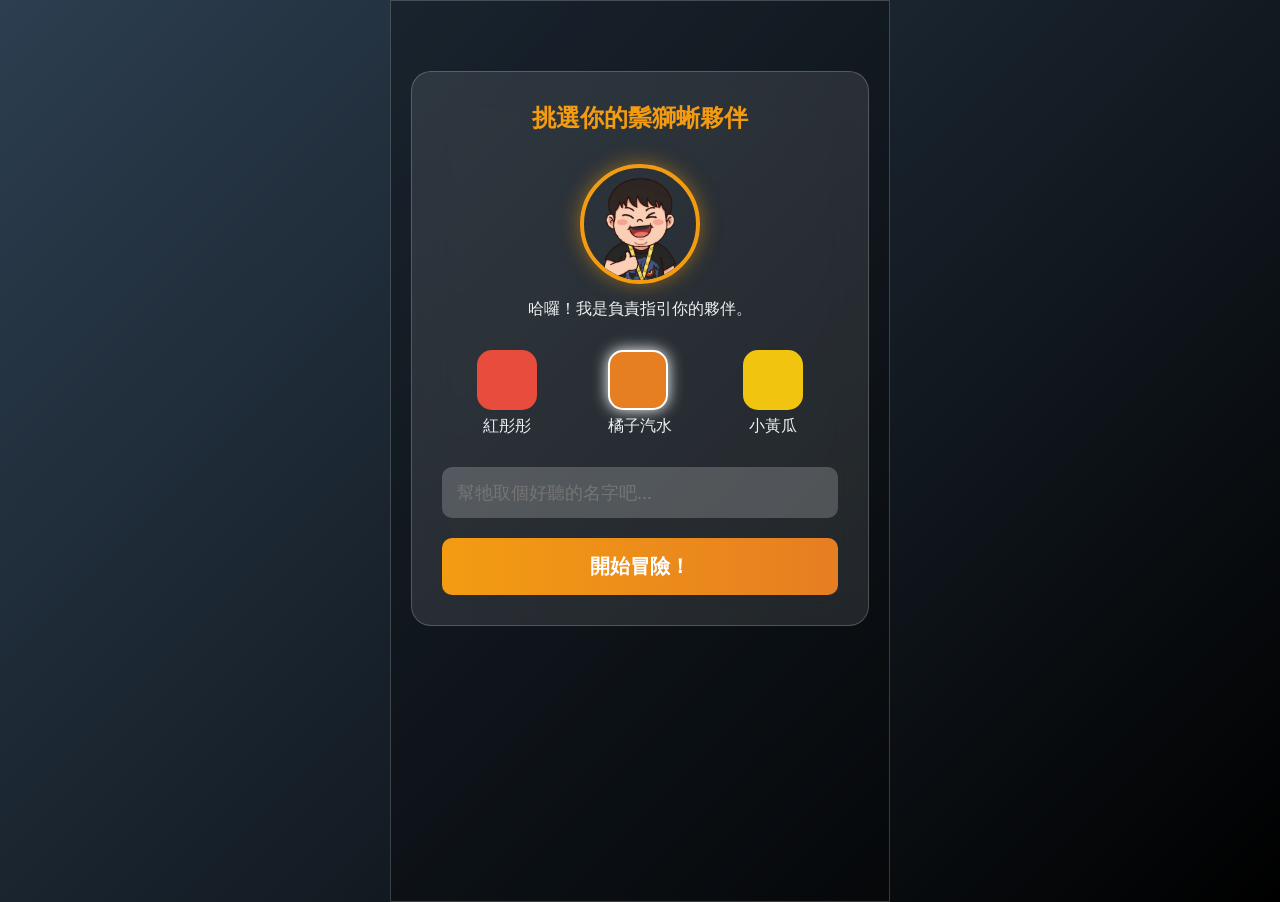
<file: index.html>
<!DOCTYPE html>
<html lang="zh-TW">
<head>
    <meta charset="UTF-8">
    <meta name="viewport" content="width=device-width, initial-scale=1.0, maximum-scale=1.0, user-scalable=no, viewport-fit=cover">
    <title>鬃獅蜥電子雞：成長大冒險</title>
    <!-- 強制清除快取 -->
    <link rel="stylesheet" href="style.css?v=7">
    <link href="https://fonts.googleapis.com/css2?family=ZCOOL+KuaiLe&family=Inter:wght@400;700&display=swap" rel="stylesheet">
    <script>
        // 預加載優化：若有存檔則立即隱藏選擇畫面，防止閃爍
        (function() {
            if (localStorage.getItem('beardedPetState')) {
                document.documentElement.classList.add('preload-game-mode');
            }
        })();
    </script>
</head>
<body>
    <div id="app">
        <!-- 命名與挑選畫面 -->
        <div id="selection-screen" class="screen">
            <div class="glass-card">
                <h2>挑選你的鬃獅蜥夥伴</h2>
                <div class="owner-preview">
                    <img src="assets/owner.png?v=5" alt="主人頭像" id="owner-avatar">
                    <p>哈囉！我是負責指引你的夥伴。</p>
                </div>
                <div class="variant-picker">
                    <div class="variant" data-type="red" title="紅系">
                        <div class="v-img" style="background-color: #e74c3c;"></div>
                        <span>紅彤彤</span>
                    </div>
                    <div class="variant active" data-type="orange" title="橘系">
                        <div class="v-img" style="background-color: #e67e22;"></div>
                        <span>橘子汽水</span>
                    </div>
                    <div class="variant" data-type="yellow" title="金系">
                        <div class="v-img" style="background-color: #f1c40f;"></div>
                        <span>小黃瓜</span>
                    </div>
                </div>
                <div class="naming-area">
                    <input type="text" id="pet-name-input" placeholder="幫牠取個好聽的名字吧..." maxlength="10">
                    <button id="start-game-btn">開始冒險！</button>
                </div>
            </div>
        </div>

        <!-- 主遊戲畫面 -->
        <div id="game-screen" class="screen hidden">
            <header>
                <div class="owner-info">
                    <img src="assets/owner.png?v=5" alt="Owner" class="mini-avatar">
                    <span id="display-pet-name">我的小蜥</span>
                </div>
                <div class="time-container">
                    <span id="current-time">00:00:00</span>
                </div>
                <div class="day-info">出生: <span id="pet-age">60</span> 天</div>
                <div class="sound-controls">
                    <button id="toggle-bgm" class="sound-toggle" title="切換背景音樂同步">🔊</button>
                </div>
            </header>

            <main class="interaction-zone">
                <!-- 左側：主人區域 -->
                <div class="actor-box owner-side">
                    <div id="owner-bubble" class="bubble hidden">幹得好！</div>
                    <img src="assets/owner.png?v=5" alt="Owner" id="game-owner-img">
                </div>

                <!-- 中央：粒子動畫區 -->
                <div id="particle-container"></div>

                <!-- 右側：寵物區域 -->
                <div class="actor-box pet-side">
                    <div id="speech-bubble" class="bubble hidden">我有話要說...</div>
                    <div id="pet-display" class="type-orange">
                        <div id="poop-container"></div>
                    </div>
                </div>

                <!-- 底部：數值面板 (稍微縮小) -->
                <div class="stats-overlay">
                    <div class="stat-row">
                        <span>體長: <b id="pet-length">20</b>cm</span>
                        <span>體重: <b id="pet-weight">150</b>g</span>
                    </div>
                    <div class="progress-bars">
                        <div class="bar-group">
                            <div class="bar"><div id="bar-hunger" class="fill"></div></div>
                        </div>
                        <div class="bar-group">
                            <div id="wish-badge" class="wish-badge hidden">想去兜風 🚗</div>
                            <div class="bar"><div id="bar-happiness" class="fill"></div></div>
                        </div>
                        <div class="bar-group">
                            <div class="bar"><div id="bar-cleanliness" class="fill"></div></div>
                        </div>
                        <div class="bar-group">
                            <div class="bar"><div id="bar-thirst" class="fill"></div></div>
                        </div>
                    </div>
                </div>
            </main>


            <footer>
                <div class="action-menu">
                    <button class="action-btn" data-action="feed-cricket" title="餵食蟋蟀">
                        <div class="icon">🦗</div>
                        <span>蟋蟀 (<span id="stock-cricket">0</span>)</span>
                    </button>
                    <button class="action-btn" data-action="feed-roach" title="餵食杜比亞">
                        <div class="icon">🪳</div>
                        <span>杜比亞 (<span id="stock-roach">0</span>)</span>
                    </button>
                    <button class="action-btn" data-action="feed-leaf" title="餵食桑葉">
                        <div class="icon">🌿</div>
                        <span>桑葉 (<span id="stock-leaf">0</span>)</span>
                    </button>
                    <button class="action-btn" data-action="sunbathe" title="曬太陽">
                        <div class="icon">☀️</div>
                        <span>曬太陽</span>
                    </button>
                    <button class="action-btn" id="minigame-btn" title="玩捕蟲遊戲獲取食材">
                        <div class="icon">🕹️</div>
                        <span>獲取食材</span>
                    </button>
                    <button class="action-btn" id="racer-game-btn" title="坐小車出去兜風增加心情">
                        <div class="icon">🏎️</div>
                        <span>出去玩</span>
                    </button>
                    <button class="action-btn" id="show-off-btn" title="展示給同學看">
                        <div class="icon">🏆</div>
                        <span>競賽</span>
                    </button>
                    <button class="action-btn" id="see-vet-btn" title="看醫生治好病">
                        <div class="icon">🏥</div>
                        <span>看醫生</span>
                    </button>
                    <button class="action-btn" id="clean-poop-btn" title="清理寵物的排洩物">
                        <div class="icon">🧼</div>
                        <span>清便便</span>
                    </button>
                    <button class="action-btn" id="bath-btn" title="幫寵物洗個香噴噴的澡">
                        <div class="icon">🛁</div>
                        <span>洗澡</span>
                    </button>
                    <button class="action-btn" id="terrarium-btn-main" title="打造小龍專屬的家">
                        <div class="icon">🏠</div>
                        <span>裝飾家</span>
                    </button>
                    <button class="action-btn" id="drink-btn" title="給小龍喝口涼水">
                        <div class="icon">💧</div>
                        <span>喝水</span>
                    </button>
                    <button class="action-btn" id="reset-btn" title="重設所有紀錄" style="opacity: 0.6;">
                        <div class="icon">🧹</div>
                        <span>重設</span>
                    </button>
                </div>
            </footer>
        </div>

        <!-- 競賽/展示彈窗 -->
        <div id="comp-modal" class="modal hidden">
            <div class="modal-content glass-card">
                <h3>🏆 寵物能力比拼</h3>
                <div class="comp-flex">
                    <div class="comp-pet">
                        <p>你的 <span class="your-pet-name">小蜥</span></p>
                        <div class="mini-pet-view your-pet-view"></div>
                        <div class="comp-stats">
                            重量: <span id="comp-your-weight">0</span>g
                        </div>
                    </div>
                    <div class="vs">VS</div>
                    <div class="comp-pet">
                        <p>同學的 小紅</p>
                        <div class="mini-pet-view rival-pet-view"></div>
                        <div class="comp-stats">
                            重量: 180g
                        </div>
                    </div>
                </div>
                <div id="comp-result">...判定中...</div>
                <button id="close-modal-btn">返回冒險</button>
            </div>
        </div>
        <!-- 獎勵獲獲彈窗 -->
        <div id="reward-modal" class="modal hidden">
            <div class="modal-content glass-card">
                <h3 style="color: var(--primary); margin-bottom: 15px;">🦗 捕蟲大賽結果</h3>
                <div id="reward-text" style="margin: 20px 0; font-size: 18px; line-height: 1.6; color: white;">
                    <!-- 結果文字將由 JS 填入 -->
                </div>
                <button id="close-reward-btn" style="background: linear-gradient(to right, var(--primary), var(--secondary)); color: white; border: none; padding: 12px 40px; border-radius: 10px; cursor: pointer; font-weight: bold; font-size: 18px; transition: transform 0.2s;">領取並返回</button>
            </div>
        </div>
    </div>


    <!-- 音訊提示 (隱形) -->
    <div id="audio-container"></div>

    <script src="app.js?v=8"></script>
</body>
</html>
</file>
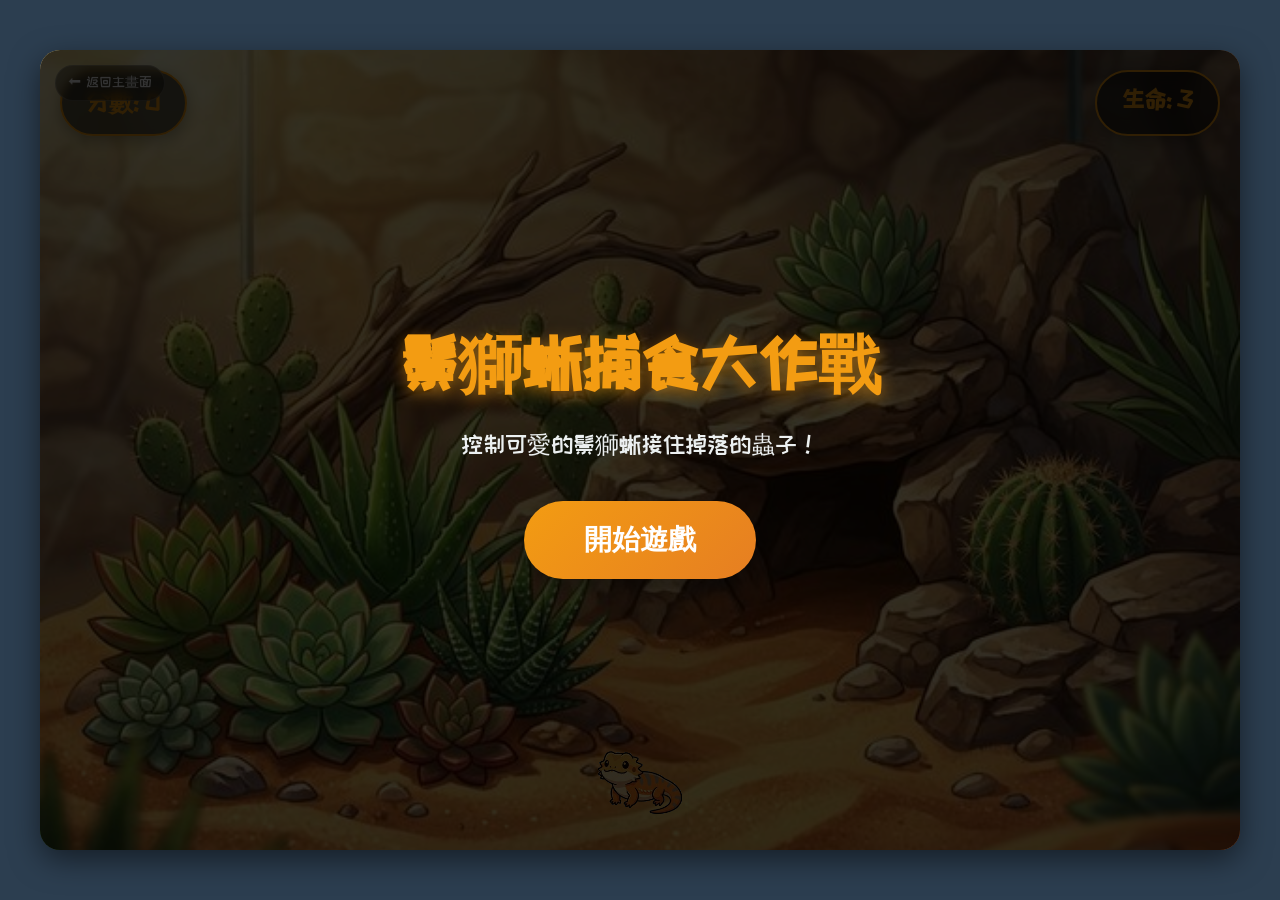
<file: bearded-dragon-game/index.html>
<!DOCTYPE html>
<html lang="zh-TW">
<head>
    <meta charset="UTF-8">
    <meta name="viewport" content="width=device-width, initial-scale=1.0">
    <title>鬃獅蜥捕食大作戰 - Bearded Dragon Bug Catcher</title>
    <link rel="stylesheet" href="style.css">
</head>
<body>
    <div id="game-container">
        <!-- 返回按鈕 -->
        <a href="../index.html" class="back-btn">⬅ 返回主畫面</a>
        
        <div id="ui-layer">
            <div class="stat-box">分數: <span id="score">0</span></div>
            <div class="stat-box">生命: <span id="lives">3</span></div>
        </div>
        
        <canvas id="gameCanvas"></canvas>

        <div id="overlay">
            <div class="content">
                <h1 id="overlay-title">鬃獅蜥捕食大作戰</h1>
                <p id="overlay-desc">控制可愛的鬃獅蜥接住掉落的蟲子！</p>
                <button id="start-btn">開始遊戲</button>
            </div>
        </div>
    </div>

    <script src="game.js?v=5"></script>
</body>
</html>
</file>
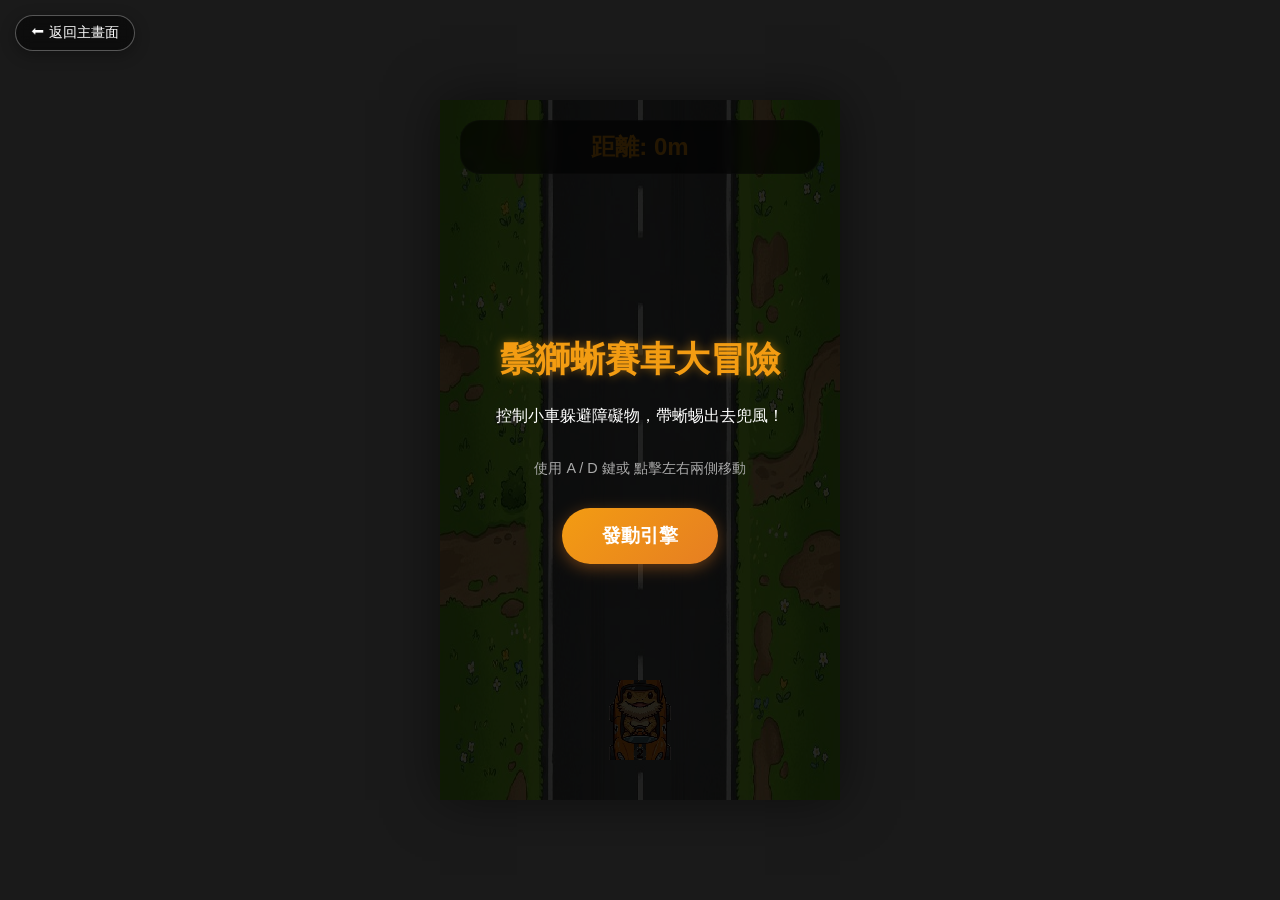
<file: bearded-dragon-racer/index.html>
<!DOCTYPE html>
<html lang="zh-TW">
<head>
    <meta charset="UTF-8">
    <meta name="viewport" content="width=device-width, initial-scale=1.0, maximum-scale=1.0, user-scalable=no, viewport-fit=cover">
    <title>鬃獅蜥賽車大冒險</title>
    <link rel="stylesheet" href="style.css">
</head>
<body>
    <a href="../index.html" class="back-link">⬅ 返回主畫面</a>
    <div id="game-container">
        <canvas id="gameCanvas"></canvas>
        
        <div id="ui-layer">
            <div class="score-board">距離: <span id="score">0</span>m</div>
        </div>

        <div id="overlay">
            <div class="content">
                <h1 id="overlay-title">鬃獅蜥賽車大冒險</h1>
                <p id="overlay-desc">控制小車躲避障礙物，帶蜥蜴出去兜風！</p>
                <div class="controls-hint">使用 A / D 鍵或 點擊左右兩側移動</div>
                <button id="start-btn">發動引擎</button>
            </div>
        </div>
    </div>
    <script src="game.js"></script>
</body>
</html>
</file>
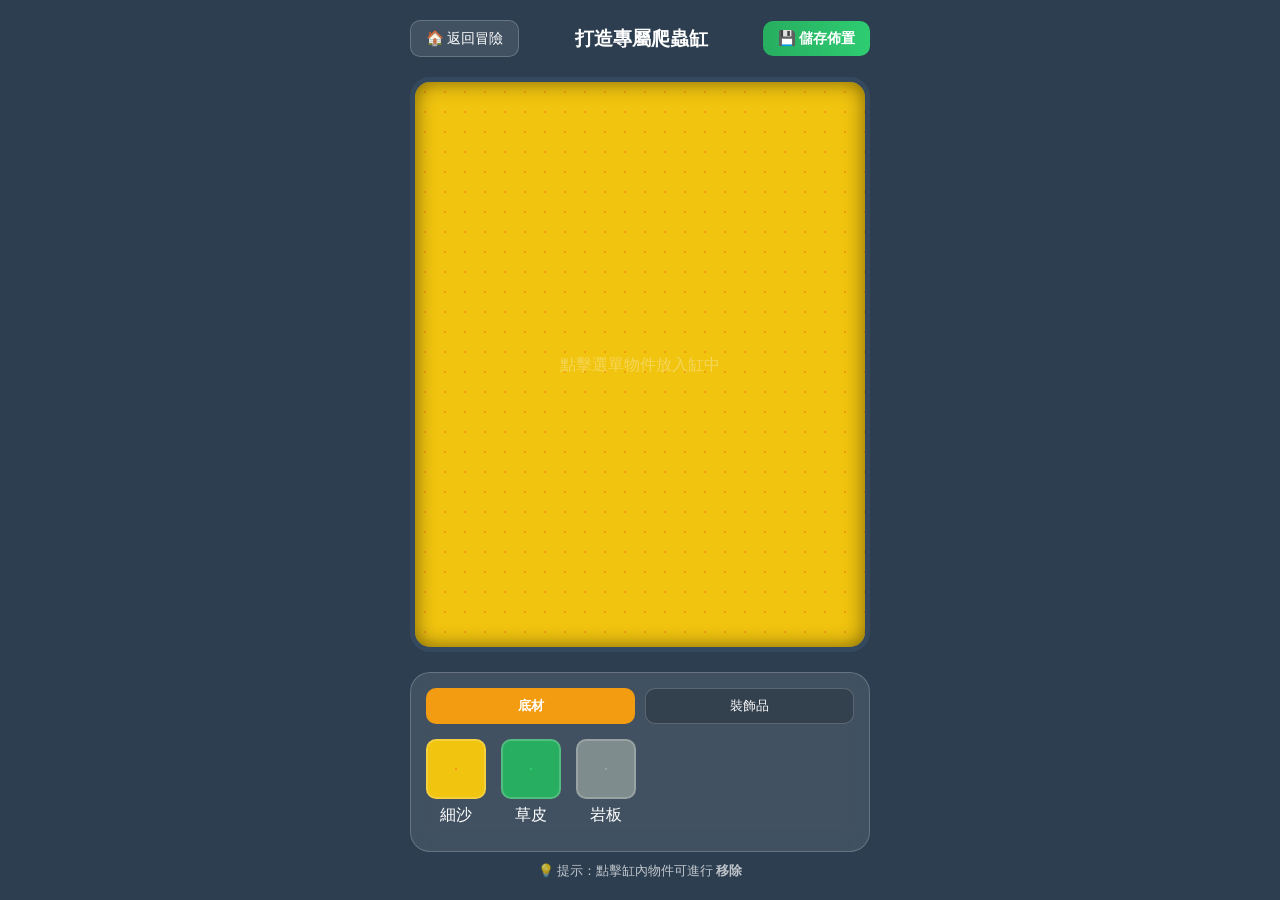
<file: bearded-dragon-terrarium/index.html>
<!DOCTYPE html>
<html lang="zh-TW">
<head>
    <meta charset="UTF-8">
    <meta name="viewport" content="width=device-width, initial-scale=1.0, maximum-scale=1.0, user-scalable=no">
    <title>鬃獅蜥專屬爬蟲缸裝飾</title>
    <link rel="stylesheet" href="style.css">
    <link href="https://fonts.googleapis.com/css2?family=Outfit:wght@400;700&display=swap" rel="stylesheet">
</head>
<body>
    <div id="editor-container">
        <header>
            <button id="back-btn">🏠 返回冒險</button>
            <h1>打造專屬爬蟲缸</h1>
            <button id="save-btn">💾 儲存佈置</button>
        </header>

        <div id="terrarium-canvas" class="substrate-sand">
            <!-- 裝飾物件將動態注入於此 -->
            <div id="drop-zone-indicator">點擊選單物件放入缸中</div>
        </div>

        <div id="asset-menu" class="glass-card">
            <div class="menu-tabs">
                <button class="tab-btn active" data-tab="substrate">底材</button>
                <button class="tab-btn" data-tab="items">裝飾品</button>
            </div>
            
            <div id="substrate-tab" class="tab-content active">
                <div class="item-option" data-type="sand" data-category="substrate">
                    <div class="preview substrate-sand"></div>
                    <span>細沙</span>
                </div>
                <div class="item-option" data-type="grass" data-category="substrate">
                    <div class="preview substrate-grass"></div>
                    <span>草皮</span>
                </div>
                <div class="item-option" data-type="slate" data-category="substrate">
                    <div class="preview substrate-slate"></div>
                    <span>岩板</span>
                </div>
            </div>

            <div id="items-tab" class="tab-content">
                <div class="item-option" data-type="hide" data-category="item">
                    <div class="preview item-hide"></div>
                    <span>溫馨躲避穴</span>
                </div>
                <div class="item-option" data-type="rock" data-category="item">
                    <div class="preview item-rock"></div>
                    <span>防滑岩石</span>
                </div>
                <div class="item-option" data-type="log" data-category="item">
                    <div class="preview item-log"></div>
                    <span>攀爬沉木</span>
                </div>
                <div class="item-option" data-type="plant" data-category="item">
                    <div class="preview item-plant"></div>
                    <span>仿真植物</span>
                </div>
                <div class="item-option" data-type="bowl" data-category="item">
                    <div class="preview item-bowl"></div>
                    <span>裝飾仙人掌</span>
                </div>
            </div>
        </div>

        <div id="control-hint">
            <p>💡 提示：點擊缸內物件可進行 <b>移除</b></p>
        </div>
    </div>

    <script src="game.js?v=6"></script>
</body>
</html>
</file>
<file: style.css>
:root {
    --primary: #f39c12;
    --secondary: #e67e22;
    --bg-gradient: linear-gradient(135deg, #2c3e50, #000000);
    --glass: rgba(255, 255, 255, 0.1);
    --glass-border: rgba(255, 255, 255, 0.2);
    --text: #ecf0f1;
}

* {
    margin: 0;
    padding: 0;
    box-sizing: border-box;
    font-family: 'Inter', sans-serif;
    user-select: none; /* 防止手機點擊時選取文字 */
    -webkit-tap-highlight-color: transparent; /* 移除手機點擊藍框 */
}

body {
    background: var(--bg-gradient);
    color: var(--text);
    font-family: 'Inter', 'ZCOOL KuaiLe', sans-serif;
    min-height: 100vh;
    overflow-y: auto; /* 允許垂直捲動 */
    display: flex;
    justify-content: center;
    align-items: flex-start; /* 改為從頂部對齊，方便捲動 */
}

#app {
    width: 100%;
    min-height: 100vh;
    max-width: 500px;
    position: relative;
    background: rgba(0, 0, 0, 0.3);
    border: 1px solid var(--glass-border);
    /* 移除強硬的 max-height，讓內容決定高度 */
}

.screen {
    position: relative; /* 確保內容能自然撐開高度 */
    width: 100%;
    min-height: 100vh;
    display: flex;
    flex-direction: column;
    padding: 20px;
}

.screen.hidden {
    display: none !important;
}

/* 挑選畫面 */
.glass-card {
    background: var(--glass);
    backdrop-filter: blur(20px);
    border: 1px solid var(--glass-border);
    border-radius: 20px;
    padding: 30px;
    text-align: center;
    margin-top: 50px;
}

h2 {
    margin-bottom: 30px;
    color: var(--primary);
}

.owner-preview {
    margin-bottom: 30px;
}

#owner-avatar {
    width: 120px;
    height: 120px;
    border-radius: 50%;
    border: 4px solid var(--primary);
    margin-bottom: 10px;
    box-shadow: 0 0 20px rgba(243, 156, 18, 0.5);
}

.variant-picker {
    display: flex;
    justify-content: space-around;
    margin-bottom: 30px;
}

.variant {
    cursor: pointer;
    transition: transform 0.3s ease;
    text-align: center;
}

.v-img {
    width: 60px;
    height: 60px;
    border-radius: 15px;
    margin-bottom: 5px;
    border: 2px solid transparent;
}

.variant.active .v-img {
    border-color: #fff;
    box-shadow: 0 0 15px #fff;
}

.naming-area input {
    width: 100%;
    padding: 15px;
    border-radius: 10px;
    border: none;
    margin-bottom: 20px;
    background: rgba(255, 255, 255, 0.2);
    color: white;
    font-size: 18px;
    outline: none;
}

#start-game-btn {
    width: 100%;
    padding: 15px;
    border-radius: 10px;
    background: linear-gradient(to right, var(--primary), var(--secondary));
    border: none;
    color: white;
    font-weight: bold;
    font-size: 20px;
    cursor: pointer;
    transition: scale 0.2s;
}

#start-game-btn:hover {
    transform: scale(1.02);
}

/* 遊戲畫面 */
header {
    display: flex;
    justify-content: space-between;
    align-items: center;
    padding: 15px 20px;
    background: rgba(0,0,0,0.5);
    backdrop-filter: blur(5px);
    border-bottom: 1px solid rgba(255,255,255,0.1);
}

.sound-controls {
    display: flex;
    align-items: center;
}

.sound-toggle {
    background: rgba(255,255,255,0.1);
    border: 1px solid rgba(255,255,255,0.2);
    color: white;
    width: 36px;
    height: 36px;
    border-radius: 50%;
    cursor: pointer;
    font-size: 18px;
    display: flex;
    justify-content: center;
    align-items: center;
    transition: all 0.3s ease;
}

.sound-toggle:hover {
    background: rgba(255,255,255,0.2);
    transform: scale(1.1);
}

.sound-toggle.muted {
    opacity: 0.5;
}

.time-container {
    background: rgba(0, 0, 0, 0.2);
    padding: 2px 12px;
    border-radius: 8px;
    font-family: 'Courier New', Courier, monospace;
    font-size: 1rem;
    color: #f1c40f;
    box-shadow: inset 0 0 5px rgba(0,0,0,0.5);
    border: 1px solid rgba(255,255,255,0.05);
}

.time-container.active-tick {
    animation: time-bounce 0.3s ease;
}

@keyframes time-bounce {
    0% { transform: scale(1); }
    50% { transform: scale(1.1); color: #fff; }
    100% { transform: scale(1); }
}

.mini-avatar {
    width: 40px;
    height: 40px;
    border-radius: 50%;
    vertical-align: middle;
    margin-right: 10px;
}

/* 互動區域佈局 */
.interaction-zone {
    flex: 1;
    display: flex;
    justify-content: space-between;
    align-items: center;
    position: relative;
    padding: 20px;
    background: rgba(0,0,0,0.2);
    border-radius: 20px;
    margin: 10px 0;
    overflow: visible; /* 允許對話氣泡向上溢出顯示 */
}

/* 裝飾背景底材 */
.interaction-zone.substrate-sand { background-color: #f1c40f; background-image: radial-gradient(#f39c12 1px, transparent 0); background-size: 20px 20px; }
.interaction-zone.substrate-grass { background-color: #27ae60; background-image: radial-gradient(#2ecc71 1px, transparent 0); background-size: 15px 15px; }
.interaction-zone.substrate-slate { background-color: #7f8c8d; background-image: radial-gradient(#95a5a6 1px, transparent 0); background-size: 30px 30px; }

#decor-background-layer {
    position: absolute;
    top: 0;
    left: 0;
    width: 100%;
    height: 100%;
    z-index: -1;      /* 關鍵修正：確保位於背景層 */
    pointer-events: none;
    overflow: hidden;
}

.placed-decor {
    mix-blend-mode: multiply; /* 保底去背方案：讓白色背景變透明 */
    pointer-events: none;     /* 防止阻擋點擊寵物 */
    z-index: 1;               /* 確保在底層 */
    filter: brightness(1.1) contrast(1.1); /* 補償亮度 */
}

.actor-box {
    display: flex;
    flex-direction: column;
    justify-content: center;
    align-items: center;
    position: relative;
    width: 35%;
    height: 250px;
}

#game-owner-img {
    max-width: 120px;
    max-height: 120px;
    width: auto;
    height: auto;
    object-fit: contain;
    filter: drop-shadow(0 0 10px rgba(255,255,255,0.3));
    z-index: 2;
}

#particle-container {
    position: absolute;
    left: 50%;
    top: 50%;
    transform: translate(-50%, -50%);
    width: 20px;
    height: 20px;
    pointer-events: none;
    z-index: 10;
}



#pet-display {
    position: relative;
    width: 180px;
    height: 180px;
    background-image: url('assets/pet_variants.png?v=4');
    background-size: 300% auto;
    background-position: center center;
    transition: transform 0.3s ease, background-position 0.5s ease;
    /* 視覺優化：消除白色毛邊 */
    image-rendering: pixelated; /* 銳利化邊緣 */
    image-rendering: crisp-edges;
    filter: drop-shadow(0 0 1px rgba(0,0,0,0.4)); /* 增加微細深色邊緣掩蓋亮點 */
}

#poop-container {
    position: absolute;
    bottom: 0;
    left: 0;
    width: 100%;
    height: 60px;
    pointer-events: none;
    z-index: 2;
}

.poop-sprite {
    position: absolute;
    font-size: 24px;
    filter: drop-shadow(0 2px 4px rgba(0,0,0,0.3));
    animation: poopFloat 3s infinite ease-in-out;
    user-select: none;
}

@keyframes poopFloat {
    0%, 100% { transform: translateY(0) rotate(0deg); }
    50% { transform: translateY(-5px) rotate(5deg); }
}

#pet-display.type-red { background-position-x: 0%; }
#pet-display.type-orange { background-position-x: 50%; }
#pet-display.type-yellow { background-position-x: 100%; }


/* 氣泡樣式統一 */
.bubble {
    position: absolute;
    top: -40px;
    left: 50%;
    transform: translateX(-50%);
    background: white;
    color: black;
    padding: 10px 18px;
    border-radius: 20px;
    font-size: 14px;
    font-weight: bold;
    white-space: nowrap;
    box-shadow: 0 5px 15px rgba(0,0,0,0.4);
    z-index: 10000 !important; /* 超越所有 UI 層級 */
    border: 2px solid var(--primary);
    animation: bubblePop 0.3s cubic-bezier(0.175, 0.885, 0.32, 1.275);
}

@keyframes bubblePop {
    0% { transform: translateX(-50%) scale(0); opacity: 0; }
    100% { transform: translateX(-50%) scale(1); opacity: 1; }
}

.owner-bubble {
    background: #fff;
    border-color: #3498db;
    top: 20px; /* 顯示在主人頭像上方 */
}

.bubble::after {
    content: '';
    position: absolute;
    bottom: -8px;
    left: 50%;
    transform: translateX(-50%);
    border-left: 8px solid transparent;
    border-right: 8px solid transparent;
    border-top: 8px solid white;
}

/* 狀態面板懸浮化 */
.stats-overlay {
    position: absolute;
    bottom: 10px;
    left: 50%;
    transform: translateX(-50%);
    background: rgba(0,0,0,0.7); /* 加深背景，減少裝飾品干擾 */
    padding: 10px 20px;
    border-radius: 30px;
    width: 90%;
    z-index: 9999 !important; /* 強制置頂 */
    pointer-events: none;    /* 不攔截點擊，方便連點餵食 */
}

.stat-row {
    display: flex;
    justify-content: space-around;
    font-size: 14px;
    margin-bottom: 5px;
}

.progress-bars {
    display: flex;
    gap: 10px;
}

.bar-group { 
    flex: 1; 
    position: relative;
}

.wish-badge {
    position: absolute;
    top: -22px;
    left: 50%;
    transform: translateX(-50%);
    background: linear-gradient(to right, #e67e22, #f39c12);
    color: white;
    padding: 2px 8px;
    border-radius: 10px;
    font-size: 10px;
    white-space: nowrap;
    box-shadow: 0 2px 5px rgba(0,0,0,0.3);
    z-index: 5;
    animation: wish-float 2s infinite ease-in-out;
}

.wish-badge::after {
    content: '';
    position: absolute;
    bottom: -4px;
    left: 50%;
    transform: translateX(-50%);
    border-left: 4px solid transparent;
    border-right: 4px solid transparent;
    border-top: 4px solid #f39c12;
}

@keyframes wish-float {
    0%, 100% { transform: translateX(-50%) translateY(0); }
    50% { transform: translateX(-50%) translateY(-3px); }
}

.bar {
    width: 100%;
    height: 12px;
    background: rgba(255,255,255,0.1);
    border-radius: 6px;
    overflow: hidden;
    box-shadow: inset 0 2px 4px rgba(0,0,0,0.5);
    border: 1px solid rgba(255,255,255,0.1);
}

.fill {
    height: 100%;
    width: 50%;
    border-radius: 6px;
    transition: width 0.5s cubic-bezier(0.175, 0.885, 0.32, 1.275);
    box-shadow: 1px 0 5px rgba(0,0,0,0.3);
}

#bar-hunger { background: linear-gradient(to right, #e67e22, #d35400); }
#bar-happiness { background: linear-gradient(to right, #f1c40f, #f39c12); }
#bar-cleanliness { background: linear-gradient(to right, #3498db, #2980b9); }
#bar-thirst { background: linear-gradient(to right, #2980b9, #1c5980); }

/* 動畫定義 */
@keyframes owner-give {
    0% { transform: translateX(0) rotate(0); }
    30% { transform: translateX(20px) rotate(10deg) scale(1.1); }
    100% { transform: translateX(0) rotate(0); }
}

@keyframes pet-react {
    0% { transform: scale(1); }
    30% { transform: scale(1.2) translateY(-10px); }
    100% { transform: scale(1); }
}

@keyframes float-particle {
    0% { transform: translateY(0); opacity: 0; }
    20% { opacity: 1; }
    100% { transform: translateY(-100px); opacity: 0; }
}


.animate-owner { animation: owner-give 0.5s ease; }
.animate-pet { animation: pet-react 0.5s ease; }

.particle {
    position: absolute;
    font-size: 30px;
    pointer-events: none;
    animation: float-particle 1s ease-out forwards;
    z-index: 100;
    user-select: none;
    text-shadow: 0 2px 5px rgba(0,0,0,0.3);
}


.action-menu {
    display: grid;
    grid-template-columns: repeat(4, 1fr);
    gap: 15px;
    padding: 10px;
    padding-bottom: 60px; /* 增加底部緩衝空間，防止被底部裁切 */
}

#see-vet-btn {
    background: linear-gradient(135deg, #e74c3c, #c0392b);
}

#see-vet-btn:hover {
    box-shadow: 0 0 15px #e74c3c;
}

@keyframes sick-pulse {
    0% { filter: hue-rotate(90deg) brightness(0.8); }
    50% { filter: hue-rotate(90deg) brightness(1.2) drop-shadow(0 0 10px #27ae60); }
    100% { filter: hue-rotate(90deg) brightness(0.8); }
}

.pet-sick {
    animation: sick-pulse 2s infinite ease-in-out;
    filter: hue-rotate(90deg) brightness(0.8);
}

.action-btn span {
    font-size: 11px;
}



.action-btn {
    background: var(--glass);
    border: 1px solid var(--glass-border);
    padding: 10px;
    border-radius: 15px;
    cursor: pointer;
    display: flex;
    flex-direction: column;
    align-items: center;
    gap: 5px;
    color: white;
    transition: background 0.2s;
}

.action-btn:hover {
    background: rgba(255,255,255,0.2);
}

.action-btn .icon {
    font-size: 24px;
}

/* --- 手機版適配 (Mobile Fixes) --- */
@media (max-width: 600px) {
    header {
        padding: 10px 15px;
    }
    
    .stats-overlay {
        padding: 10px;
        gap: 8px;
    }
    
    .stat-card {
        padding: 8px;
    }
    
    .stat-card label {
        font-size: 0.8rem;
    }
    
    .stat-card span {
        font-size: 0.9rem;
    }
    
    .interaction-zone {
        padding-top: 20px;
    }
    
    .pet-container {
        width: 180px;
        height: 180px;
    }
}

/* 動畫 */
@keyframes eat {
    0% { transform: scale(1); }
    50% { transform: scale(1.1) translateX(10px); }
    100% { transform: scale(1); }
}

.animate-eat {
    animation: eat 0.5s ease;
}

.modal {
    position: absolute;
    top: 0;
    left: 0;
    width: 100%;
    height: 100%;
    background: rgba(0,0,0,0.8);
    display: flex;
    justify-content: center;
    align-items: center;
    z-index: 100;
}

.modal.hidden {
    display: none !important;
}

.modal-content {
    width: 90%;
    margin-top: 0;
}

.comp-flex {
    display: flex;
    justify-content: space-around;
    align-items: center;
    margin: 30px 0;
}

.mini-pet-view {
    width: 100px;
    height: 100px;
    background-image: url('assets/pet_variants.png');
    background-size: 300% auto;
    background-position: center center;
    border-radius: 10px;
}

.your-pet-view { 
    background-position: center; 
    image-rendering: pixelated;
    image-rendering: crisp-edges;
    filter: drop-shadow(0 0 2px rgba(0,0,0,0.5));
}
.rival-pet-view { background-position: left; filter: sepia(1); }

.vs { font-size: 32px; font-weight: bold; color: #e74c3c; }

#comp-result {
    font-size: 20px;
    margin-bottom: 20px;
    color: var(--primary);
}

#close-modal-btn {
    padding: 10px 30px;
    border-radius: 10px;
    border: none;
    background: #555;
    color: white;
    cursor: pointer;
}


#close-reward-btn:hover {
    transform: scale(1.05);
    filter: brightness(1.1);
}

#close-reward-btn:active {
    transform: scale(0.95);
}

/* 預加載隱藏邏輯：若檢測到存檔則立即切換畫面，防止登入閃爍 */
.preload-game-mode #selection-screen {
    display: none !important;
}
.preload-game-mode #game-screen {
    display: flex !important;
    opacity: 1 !important;
    transform: none !important;
}
</file>
<file: bearded-dragon-game/style.css>
@import url('https://fonts.googleapis.com/css2?family=ZCOOL+KuaiLe&display=swap');

:root {
    --primary-color: #f39c12;
    --secondary-color: #e67e22;
    --accent-color: #27ae60;
    --text-color: #ecf0f1;
    --shadow: 0 10px 30px rgba(0, 0, 0, 0.5);
}

* {
    margin: 0;
    padding: 0;
    box-sizing: border-box;
}

body {
    background-color: #2c3e50;
    color: var(--text-color);
    font-family: 'Inter', 'ZCOOL KuaiLe', sans-serif;
    overflow: hidden;
    display: flex;
    justify-content: center;
    align-items: center;
    height: 100vh;
}

#game-container {
    position: relative;
    width: 100vw;
    height: 100vh;
    max-width: 1200px;
    max-height: 800px;
    box-shadow: var(--shadow);
    background: url('assets/background.png') no-repeat center center;
    background-size: cover;
    border-radius: 20px;
    overflow: hidden;
}

#gameCanvas {
    width: 100%;
    height: 100%;
}

/* 返回按鈕樣式 */
.back-btn {
    position: absolute;
    top: 15px;
    left: 15px;
    z-index: 1000;
    text-decoration: none;
    color: white;
    background: rgba(0, 0, 0, 0.4);
    padding: 8px 12px;
    border-radius: 20px;
    font-size: 14px;
    backdrop-filter: blur(5px);
    border: 1px solid rgba(255, 255, 255, 0.2);
    transition: all 0.3s;
}
.back-btn:hover {
    background: rgba(0, 0, 0, 0.6);
    transform: scale(1.05);
}

#ui-layer {
    position: absolute;
    top: 20px;
    left: 20px;
    right: 20px;
    display: flex;
    justify-content: space-between;
    pointer-events: none;
    z-index: 10;
}

.stat-box {
    background: rgba(0, 0, 0, 0.6);
    backdrop-filter: blur(10px);
    padding: 15px 25px;
    border-radius: 50px;
    font-size: 24px;
    font-weight: bold;
    color: var(--primary-color);
    border: 2px solid var(--primary-color);
    box-shadow: 0 4px 15px rgba(0, 0, 0, 0.3);
}

#overlay {
    position: absolute;
    top: 0;
    left: 0;
    width: 100%;
    height: 100%;
    background: rgba(0, 0, 0, 0.8);
    display: flex;
    justify-content: center;
    align-items: center;
    z-index: 9999;
    visibility: visible;
    pointer-events: auto;
}

#overlay.hidden {
    display: none;
}

.content {
    text-align: center;
}

h1 {
    font-size: 64px;
    margin-bottom: 20px;
    color: var(--primary-color);
    text-shadow: 0 5px 15px rgba(243, 156, 18, 0.5);
}

p {
    font-size: 24px;
    margin-bottom: 40px;
}

#start-btn {
    padding: 20px 60px;
    font-size: 28px;
    background: linear-gradient(135deg, var(--primary-color), var(--secondary-color));
    border: none;
    color: white;
    border-radius: 50px;
    cursor: pointer;
    font-weight: bold;
    transition: transform 0.3s ease, box-shadow 0.3s ease;
    box-shadow: 0 10px 20px rgba(0, 0, 0, 0.3);
}

#start-btn:hover {
    transform: translateY(-5px) scale(1.05);
    box-shadow: 0 15px 30px rgba(0, 0, 0, 0.4);
}

@keyframes fadeInUp {
    from {
        opacity: 0;
        transform: translateY(30px);
    }
    to {
        opacity: 1;
        transform: translateY(0);
    }
}
</file>
<file: bearded-dragon-racer/style.css>
:root {
    --primary: #f39c12;
    --secondary: #e67e22;
    --text: #ffffff;
    --glass: rgba(0, 0, 0, 0.6);
}

* {
    margin: 0;
    padding: 0;
    box-sizing: border-box;
    font-family: 'Inter', 'Segoe UI', sans-serif;
    user-select: none;
}

body {
    background: #1a1a1a;
    display: flex;
    justify-content: center;
    align-items: center;
    height: 100vh;
    overflow: hidden;
}

/* 返回連結樣式 */
.back-link {
    position: fixed;
    top: 15px;
    left: 15px;
    z-index: 10000;
    text-decoration: none;
    color: white;
    background: rgba(0, 0, 0, 0.5);
    padding: 8px 15px;
    border-radius: 25px;
    font-size: 14px;
    backdrop-filter: blur(8px);
    border: 1px solid rgba(255, 255, 255, 0.3);
    transition: all 0.3s cubic-bezier(0.175, 0.885, 0.32, 1.275);
    box-shadow: 0 4px 15px rgba(0,0,0,0.3);
}
.back-link:hover {
    background: rgba(255, 255, 255, 0.2);
    transform: translateY(-2px) scale(1.05);
    box-shadow: 0 6px 20px rgba(0,0,0,0.4);
}

#game-container {
    position: relative;
    width: 100%;
    max-width: 400px;
    height: 100%;
    max-height: 700px;
    background: #333;
    box-shadow: 0 0 50px rgba(0,0,0,0.5);
    overflow: hidden;
}

canvas {
    display: block;
    width: 100%;
    height: 100%;
    background: #444;
}

#ui-layer {
    position: absolute;
    top: 20px;
    left: 0;
    width: 100%;
    padding: 0 20px;
    pointer-events: none;
}

.score-board {
    background: var(--glass);
    color: var(--primary);
    padding: 10px 20px;
    border-radius: 20px;
    font-size: 1.5rem;
    font-weight: bold;
    text-align: center;
    backdrop-filter: blur(5px);
    border: 1px solid rgba(255,255,255,0.1);
}

#overlay {
    position: absolute;
    inset: 0;
    background: rgba(0,0,0,0.85);
    display: flex;
    justify-content: center;
    align-items: center;
    z-index: 10;
    transition: opacity 0.3s;
}

#overlay.hidden {
    opacity: 0;
    pointer-events: none;
}

.content {
    text-align: center;
    color: white;
    padding: 30px;
}

h1 {
    color: var(--primary);
    margin-bottom: 20px;
    font-size: 2.2rem;
    text-shadow: 0 0 10px rgba(243, 156, 18, 0.5);
}

#overlay-desc {
    margin-bottom: 30px;
    line-height: 1.6;
}

.controls-hint {
    font-size: 0.9rem;
    color: #aaa;
    margin-bottom: 30px;
}

#start-btn {
    background: linear-gradient(135deg, var(--primary), var(--secondary));
    border: none;
    color: white;
    padding: 15px 40px;
    font-size: 1.2rem;
    font-weight: bold;
    border-radius: 30px;
    cursor: pointer;
    box-shadow: 0 4px 15px rgba(230, 126, 34, 0.4);
    transition: transform 0.2s;
}

#start-btn:active {
    transform: scale(0.95);
}
</file>
<file: bearded-dragon-terrarium/style.css>
:root {
    --primary: #f39c12;
    --secondary: #d35400;
    --glass: rgba(255, 255, 255, 0.1);
    --glass-border: rgba(255, 255, 255, 0.2);
}

* {
    box-sizing: border-box;
    margin: 0;
    padding: 0;
    font-family: 'Outfit', 'Noto Sans TC', sans-serif;
}

body {
    background: #2c3e50;
    color: white;
    height: 100vh;
    display: flex;
    justify-content: center;
    align-items: center;
    overflow: hidden;
}

#editor-container {
    width: 100%;
    max-width: 500px;
    height: 100vh;
    display: flex;
    flex-direction: column;
    padding: 20px;
    position: relative;
}

header {
    display: flex;
    justify-content: space-between;
    align-items: center;
    margin-bottom: 20px;
}

h1 { font-size: 1.2rem; }

#back-btn, #save-btn {
    background: var(--glass);
    border: 1px solid var(--glass-border);
    padding: 8px 15px;
    border-radius: 10px;
    color: white;
    cursor: pointer;
    font-size: 0.9rem;
}

#save-btn {
    background: linear-gradient(to right, #27ae60, #2ecc71);
    border: none;
    font-weight: bold;
}

/* 畫布區域 */
#terrarium-canvas {
    flex: 1;
    border-radius: 20px;
    position: relative;
    box-shadow: inset 0 0 20px rgba(0,0,0,0.5);
    overflow: hidden;
    margin-bottom: 20px;
    border: 5px solid #34495e;
}

.substrate-sand { background-color: #f1c40f; background-image: radial-gradient(#f39c12 1px, transparent 0); background-size: 20px 20px; }
.substrate-grass { background-color: #27ae60; background-image: radial-gradient(#2ecc71 1px, transparent 0); background-size: 15px 15px; }
.substrate-slate { background-color: #7f8c8d; background-image: radial-gradient(#95a5a6 1px, transparent 0); background-size: 30px 30px; }

#drop-zone-indicator {
    position: absolute;
    top: 50%;
    left: 50%;
    transform: translate(-50%, -50%);
    opacity: 0.3;
    pointer-events: none;
}

/* 物件選單 */
#asset-menu {
    height: 180px;
    background: var(--glass);
    backdrop-filter: blur(10px);
    border: 1px solid var(--glass-border);
    border-radius: 20px;
    padding: 15px;
    display: flex;
    flex-direction: column;
}

.menu-tabs {
    display: flex;
    gap: 10px;
    margin-bottom: 15px;
}

.tab-btn {
    flex: 1;
    background: rgba(0,0,0,0.2);
    border: 1px solid var(--glass-border);
    padding: 8px;
    border-radius: 10px;
    color: white;
    cursor: pointer;
    transition: all 0.3s;
}

.tab-btn.active {
    background: var(--primary);
    border-color: transparent;
    font-weight: bold;
}

.tab-content {
    display: none;
    gap: 15px;
    overflow-x: auto;
    padding-bottom: 5px;
}

.tab-content.active {
    display: flex;
}

.item-option {
    flex-shrink: 0;
    display: flex;
    flex-direction: column;
    align-items: center;
    gap: 5px;
    cursor: pointer;
    transition: transform 0.2s;
}

.item-option:hover { transform: scale(1.1); }
.item-option:active { transform: scale(0.95); }

.preview {
    width: 60px;
    height: 60px;
    border-radius: 10px;
    background-size: cover;
    background-position: center;
    border: 2px solid var(--glass-border);
}

/* 素材圖片映射 (使用高清單體圖與 Sprite 混合修復) */
.item-rock { background-image: url('assets/rock.png?v=6'); }
.item-log { background-image: url('assets/log.png?v=6'); }
.item-plant { 
    background-image: url('assets/plant_clay.png?v=6'); 
    background-size: contain; 
}
.item-bowl { background-image: url('assets/cactus.png?v=6'); }
.item-hide { 
    background-image: url('assets/hideout_clay.png?v=6'); 
    background-size: contain; 
}

/* 擺放後的物件 */
.placed-item {
    position: absolute;
    width: 80px;
    height: 80px;
    background-size: contain;
    background-repeat: no-repeat;
    background-position: center;
    cursor: grab;
    transition: filter 0.2s, transform 0.1s;
    z-index: 10;
}

.placed-item.is-dragging {
    cursor: grabbing;
    opacity: 0.8;
    transform: scale(1.1) !important;
    filter: drop-shadow(0 10px 15px rgba(0,0,0,0.5));
}

.placed-item:hover {
    filter: brightness(1.2);
    transform: scale(1.05);
}

#control-hint {
    margin-top: 10px;
    text-align: center;
    font-size: 0.8rem;
    opacity: 0.7;
}

@keyframes popIn {
    0% { transform: scale(0); opacity: 0; }
    80% { transform: scale(1.1); }
    100% { transform: scale(1); opacity: 1; }
}

.animate-pop { animation: popIn 0.3s ease-out; }
</file>
